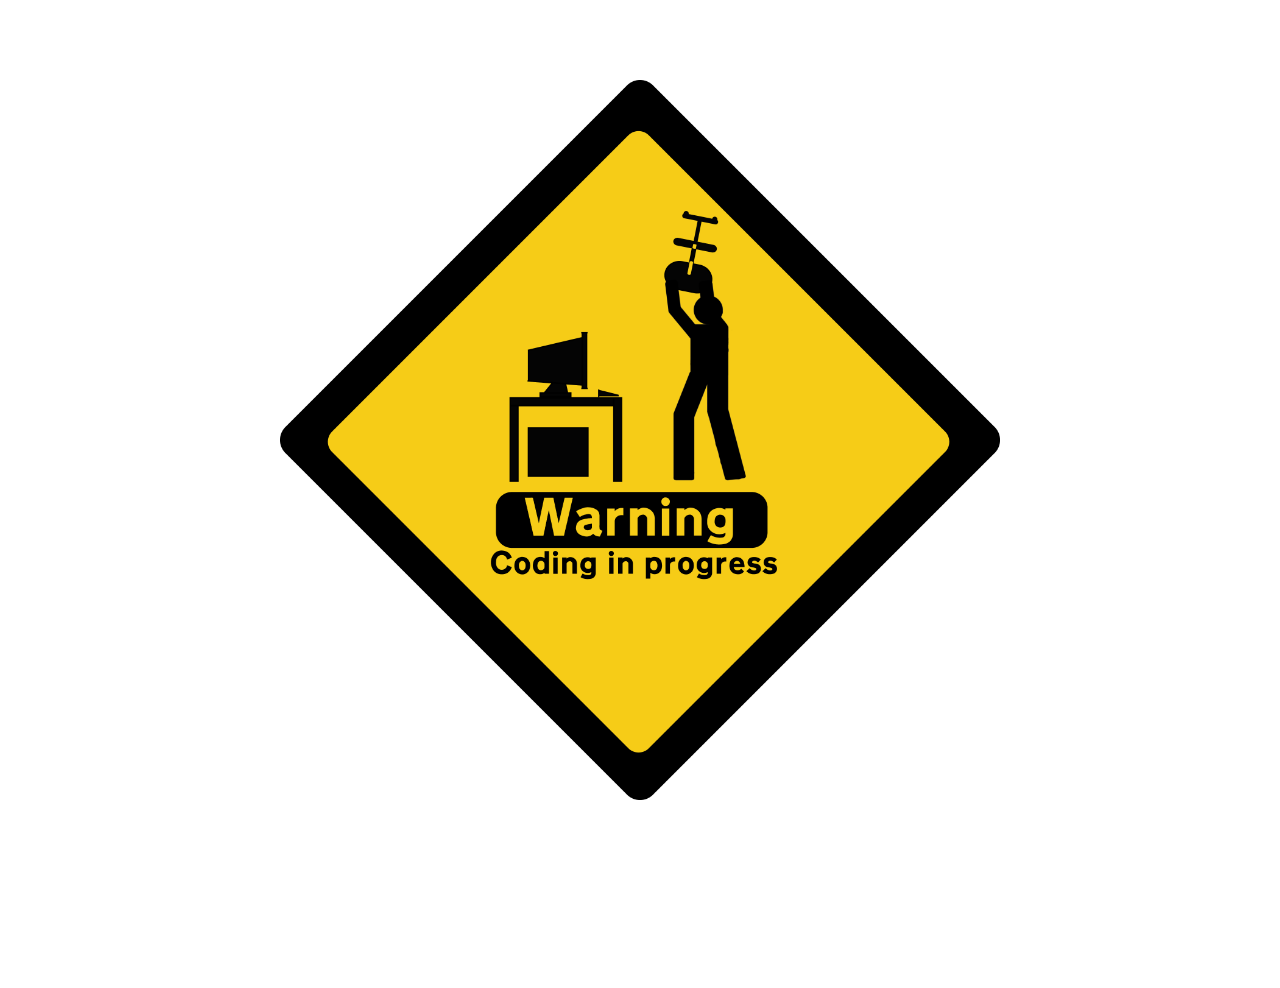
<file: index.html>
<!DOCTYPE html>
<html lang="en">
  <head> </head>
  <body>
    <div
      style="width: 100%; height: 100vh; text-align: center; margin-top: 80px"
    >
      <img
        src="uploads/wip.png"
        alt=""
        style="max-height: 80vh; max-width: 90%"
      />
    </div>
  </body>
</html>
</file>
